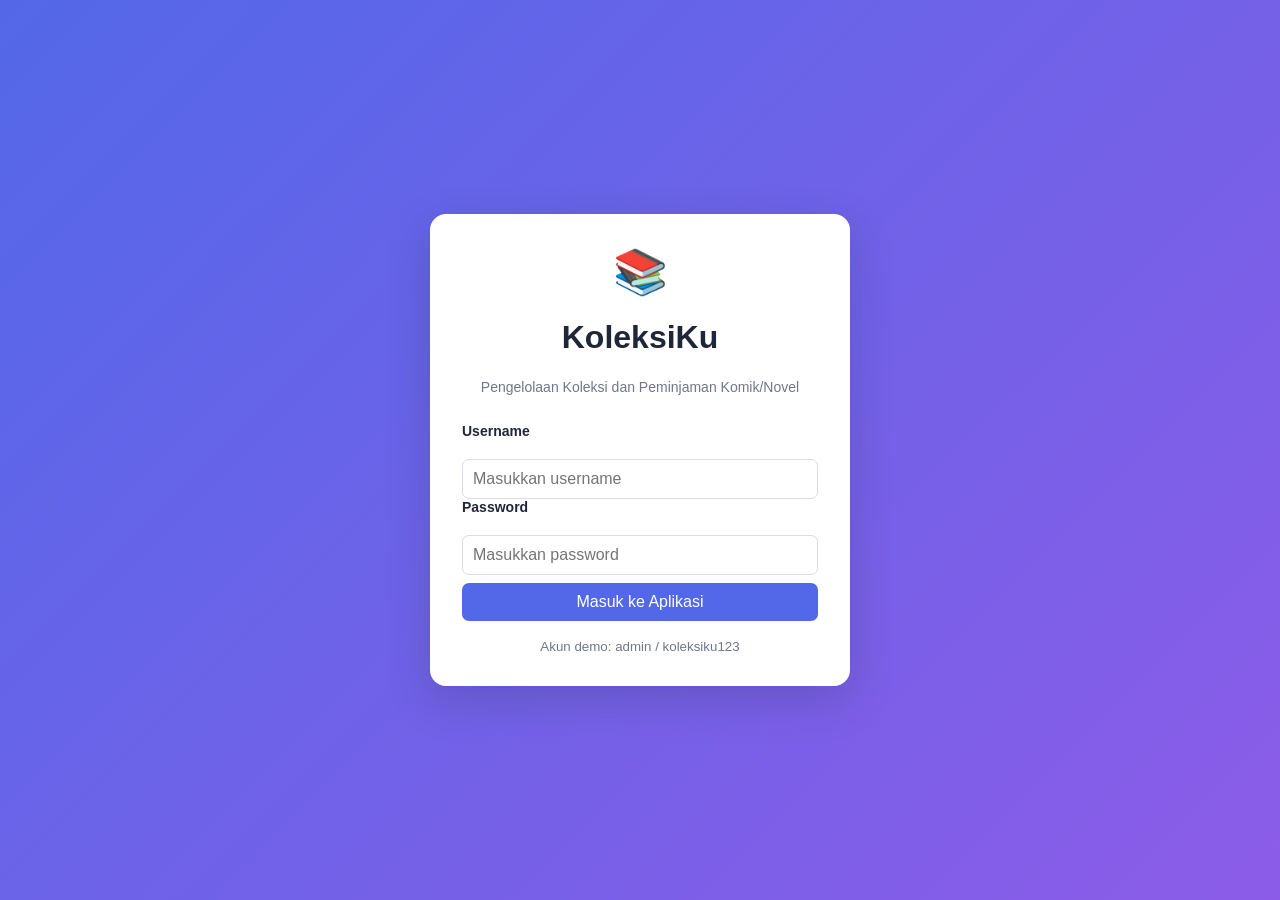
<file: index.html>
<!DOCTYPE html>
<html lang="id">
<head>
  <meta charset="UTF-8">
  <meta name="viewport" content="width=device-width, initial-scale=1.0">
  <title>Dashboard - KoleksiKu</title>
  <link rel="stylesheet" href="style.css">
</head>
<body>
  <script>
    if (sessionStorage.getItem("koleksikuLogin") !== "true") {
      window.location.replace("login.html");
    }
  </script>

  <header class="topbar">
    <h2>📚 KoleksiKu</h2>
    <button class="logout-btn" onclick="logout()">Keluar</button>
  </header>

  <div class="layout">
    <aside class="sidebar">
      <h3>Menu Utama</h3>
      <button class="menu active" data-page="dashboard">Dashboard</button>
      <button class="menu" data-page="koleksi">Koleksi Buku</button>
      <button class="menu" data-page="genre">Genre / Kategori</button>
      <button class="menu" data-page="teman">Data Teman</button>
      <button class="menu" data-page="peminjaman">Peminjaman</button>
      <button class="menu" data-page="laporan">Laporan</button>
    </aside>

    <main class="content">
      <section id="dashboard" class="page">
        <h1>Dashboard</h1>
        <p>Selamat datang di aplikasi KoleksiKu.</p>

        <div class="stats">
          <div class="stat-card">
            <span>Total Judul Buku</span>
            <h2 id="totalBuku">0</h2>
          </div>
          <div class="stat-card">
            <span>Total Eksemplar</span>
            <h2 id="totalEksemplar">0</h2>
          </div>
          <div class="stat-card">
            <span>Sedang Dipinjam</span>
            <h2 id="totalDipinjam">0</h2>
          </div>
          <div class="stat-card">
            <span>Jumlah Teman</span>
            <h2 id="totalTeman">0</h2>
          </div>
        </div>

        <div class="panel">
          <h3>Informasi Aplikasi</h3>
          <p>Aplikasi ini membantu mencatat koleksi komik dan novel,
            data teman, serta transaksi peminjaman dan pengembalian buku.</p>
        </div>
      </section>

      <section id="koleksi" class="page hidden">
        <h1>Koleksi Buku</h1>
        <div class="toolbar">
          <input id="cariBuku" placeholder="Cari judul, penulis, atau genre...">
          <button id="tambahBuku">+ Tambah Buku</button>
        </div>
        <div class="table-wrap">
          <table>
            <thead>
              <tr>
                <th>Judul</th><th>Penulis</th><th>Genre</th>
                <th>Tahun</th><th>Stok</th><th>Tersedia</th><th>Aksi</th>
              </tr>
            </thead>
            <tbody id="tabelBuku"></tbody>
          </table>
        </div>
      </section>

      <section id="genre" class="page hidden">
        <h1>Genre / Kategori</h1>
        <form id="genreForm" class="inline-form">
          <input id="namaGenre" placeholder="Nama genre baru" required>
          <button type="submit">Tambah Genre</button>
        </form>
        <ul id="daftarGenre" class="simple-list"></ul>
      </section>

      <section id="teman" class="page hidden">
        <h1>Data Teman</h1>
        <form id="temanForm" class="inline-form">
          <input id="namaTeman" placeholder="Nama teman" required>
          <input id="kontakTeman" placeholder="Kontak (opsional)">
          <button type="submit">Tambah Teman</button>
        </form>
        <div class="table-wrap">
          <table>
            <thead><tr><th>Nama</th><th>Kontak</th><th>Aksi</th></tr></thead>
            <tbody id="tabelTeman"></tbody>
          </table>
        </div>
      </section>

      <section id="peminjaman" class="page hidden">
        <h1>Peminjaman dan Pengembalian</h1>
        <form id="pinjamForm" class="form-grid">
          <label>Teman
            <select id="pilihTeman" required></select>
          </label>
          <label>Buku
            <select id="pilihBuku" required></select>
          </label>
          <label>Tanggal Pinjam
            <input id="tanggalPinjam" type="date" required>
          </label>
          <button type="submit">Catat Peminjaman</button>
        </form>

        <h3>Riwayat Transaksi</h3>
        <div class="table-wrap">
          <table>
            <thead>
              <tr>
                <th>Teman</th><th>Buku</th><th>Tanggal Pinjam</th>
                <th>Status</th><th>Aksi</th>
              </tr>
            </thead>
            <tbody id="tabelPinjam"></tbody>
          </table>
        </div>
      </section>

      <section id="laporan" class="page hidden">
        <h1>Laporan dan Rekap</h1>
        <div class="stats">
          <div class="stat-card">
            <span>Judul Buku</span><h2 id="laporanJudul">0</h2>
          </div>
          <div class="stat-card">
            <span>Eksemplar Tersedia</span><h2 id="laporanTersedia">0</h2>
          </div>
          <div class="stat-card">
            <span>Transaksi Peminjaman</span><h2 id="laporanTransaksi">0</h2>
          </div>
        </div>
        <button id="cetakLaporan">Cetak Laporan</button>
      </section>
    </main>
  </div>

  <dialog id="dialogBuku">
    <form id="bukuForm">
      <h2 id="judulForm">Tambah Buku</h2>
      <input id="idBuku" type="hidden">

      <label>Judul buku
        <input id="judulBuku" required>
      </label>
      <label>Penulis
        <input id="penulisBuku" required>
      </label>
      <label>Genre
        <select id="genreBuku" required></select>
      </label>
      <label>Tahun terbit
        <input id="tahunBuku" type="number" min="1" max="2100" required>
      </label>
      <label>Jumlah eksemplar
        <input id="stokBuku" type="number" min="1" value="1" required>
      </label>

      <div class="dialog-actions">
        <button type="submit">Simpan</button>
        <button type="button" id="batalBuku" class="secondary">Batal</button>
      </div>
    </form>
  </dialog>

  <script src="auth.js"></script>
  <script src="script.js"></script>
</body>
</html>
</file>
<file: style.css>
* {
  box-sizing: border-box;
}

body {
  margin: 0;
  font-family: Arial, sans-serif;
  background: #f3f5fb;
  color: #20263a;
}

button,
input,
select {
  font: inherit;
}

button {
  border: 0;
  border-radius: 7px;
  padding: 10px 14px;
  background: #5368e8;
  color: white;
  cursor: pointer;
}

button:hover {
  opacity: 0.88;
}

input,
select {
  width: 100%;
  padding: 10px;
  margin-top: 6px;
  border: 1px solid #d8dceb;
  border-radius: 7px;
  background: white;
}

label {
  display: block;
  margin-bottom: 14px;
  font-size: 14px;
  font-weight: 600;
}

.login-body {
  min-height: 100vh;
  display: flex;
  justify-content: center;
  align-items: center;
  padding: 20px;
  background: linear-gradient(135deg, #5368e8, #8c5ce8);
}

.login-card {
  width: 100%;
  max-width: 420px;
  padding: 32px;
  background: white;
  border-radius: 16px;
  box-shadow: 0 15px 45px #20263a33;
}

.login-card h1,
.login-card > p {
  text-align: center;
}

.login-card > p {
  color: #70778b;
  line-height: 1.5;
  font-size: 14px;
}

.logo {
  text-align: center;
  font-size: 44px;
}

.login-card form {
  margin-top: 25px;
}

.login-card form button {
  width: 100%;
  margin-top: 8px;
}

.login-card small {
  display: block;
  margin-top: 18px;
  text-align: center;
  color: #70778b;
}

.message {
  color: #d33;
  font-size: 13px;
}

.topbar {
  display: flex;
  align-items: center;
  justify-content: space-between;
  padding: 15px 24px;
  color: white;
  background: linear-gradient(100deg, #5368e8, #7955dc);
}

.topbar h2 {
  margin: 0;
}

.logout-btn {
  background: white;
  color: #5368e8;
}

.layout {
  display: flex;
  min-height: calc(100vh - 58px);
}

.sidebar {
  width: 235px;
  flex-shrink: 0;
  padding: 20px 14px;
  background: white;
  border-right: 1px solid #e7e9f1;
}

.sidebar h3 {
  padding-left: 10px;
  font-size: 15px;
}

.menu {
  display: block;
  width: 100%;
  text-align: left;
  margin: 6px 0;
  color: #535b70;
  background: transparent;
}

.menu.active,
.menu:hover {
  color: #5368e8;
  background: #eef0ff;
}

.content {
  min-width: 0;
  flex: 1;
  padding: 28px;
}

.page h1 {
  margin-top: 0;
}

.hidden {
  display: none !important;
}

.stats {
  display: grid;
  grid-template-columns: repeat(4, minmax(0, 1fr));
  gap: 16px;
  margin: 24px 0;
}

.stat-card,
.panel {
  padding: 20px;
  background: white;
  border-radius: 12px;
  box-shadow: 0 3px 12px #20263a0a;
}

.stat-card span {
  color: #72798d;
  font-size: 14px;
}

.stat-card h2 {
  margin-bottom: 0;
  color: #5368e8;
  font-size: 28px;
}

.toolbar {
  display: flex;
  gap: 12px;
  margin: 20px 0;
}

.toolbar input {
  max-width: 420px;
  margin: 0;
}

.table-wrap {
  width: 100%;
  overflow-x: auto;
  margin: 18px 0;
  background: white;
  border-radius: 10px;
}

table {
  width: 100%;
  border-collapse: collapse;
  min-width: 650px;
}

th,
td {
  padding: 13px;
  text-align: left;
  border-bottom: 1px solid #eceef5;
  font-size: 14px;
}

th {
  background: #f8f9fd;
}

td button {
  margin: 2px;
  padding: 7px 9px;
  font-size: 12px;
}

.danger {
  background: #dc4e5c;
}

.secondary {
  color: #40475b;
  background: #e9ebf3;
}

.inline-form {
  display: flex;
  align-items: center;
  gap: 10px;
  margin: 20px 0;
}

.inline-form input {
  margin: 0;
}

.simple-list {
  padding: 0;
  list-style: none;
}

.simple-list li {
  display: flex;
  align-items: center;
  justify-content: space-between;
  gap: 12px;
  margin: 8px 0;
  padding: 12px;
  background: white;
  border-radius: 8px;
}

.form-grid {
  display: grid;
  grid-template-columns: repeat(3, minmax(0, 1fr));
  gap: 14px;
  align-items: end;
  padding: 18px;
  background: white;
  border-radius: 12px;
}

.form-grid button {
  margin-bottom: 14px;
}

dialog {
  width: min(450px, calc(100% - 28px));
  padding: 24px;
  border: 0;
  border-radius: 12px;
  box-shadow: 0 15px 50px #0003;
}

dialog::backdrop {
  background: #151a2d88;
}

.dialog-actions {
  display: flex;
  gap: 10px;
  justify-content: flex-end;
  margin-top: 20px;
}

@media (max-width: 850px) {
  .layout {
    flex-direction: column;
  }

  .sidebar {
    width: 100%;
    display: flex;
    flex-wrap: wrap;
    gap: 4px;
  }

  .sidebar h3 {
    width: 100%;
  }

  .menu {
    width: auto;
  }

  .stats {
    grid-template-columns: repeat(2, minmax(0, 1fr));
  }

  .form-grid {
    grid-template-columns: 1fr;
  }
}

@media (max-width: 520px) {
  .content {
    padding: 16px;
  }

  .toolbar,
  .inline-form {
    flex-direction: column;
    align-items: stretch;
  }

  .toolbar input {
    max-width: none;
  }

  .stats {
    grid-template-columns: 1fr;
  }

  .login-card {
    padding: 24px;
  }
}

@media print {
  .topbar,
  .sidebar,
  #cetakLaporan {
    display: none !important;
  }

  .content {
    padding: 0;
  }

  body {
    background: white;
  }
}
</file>
